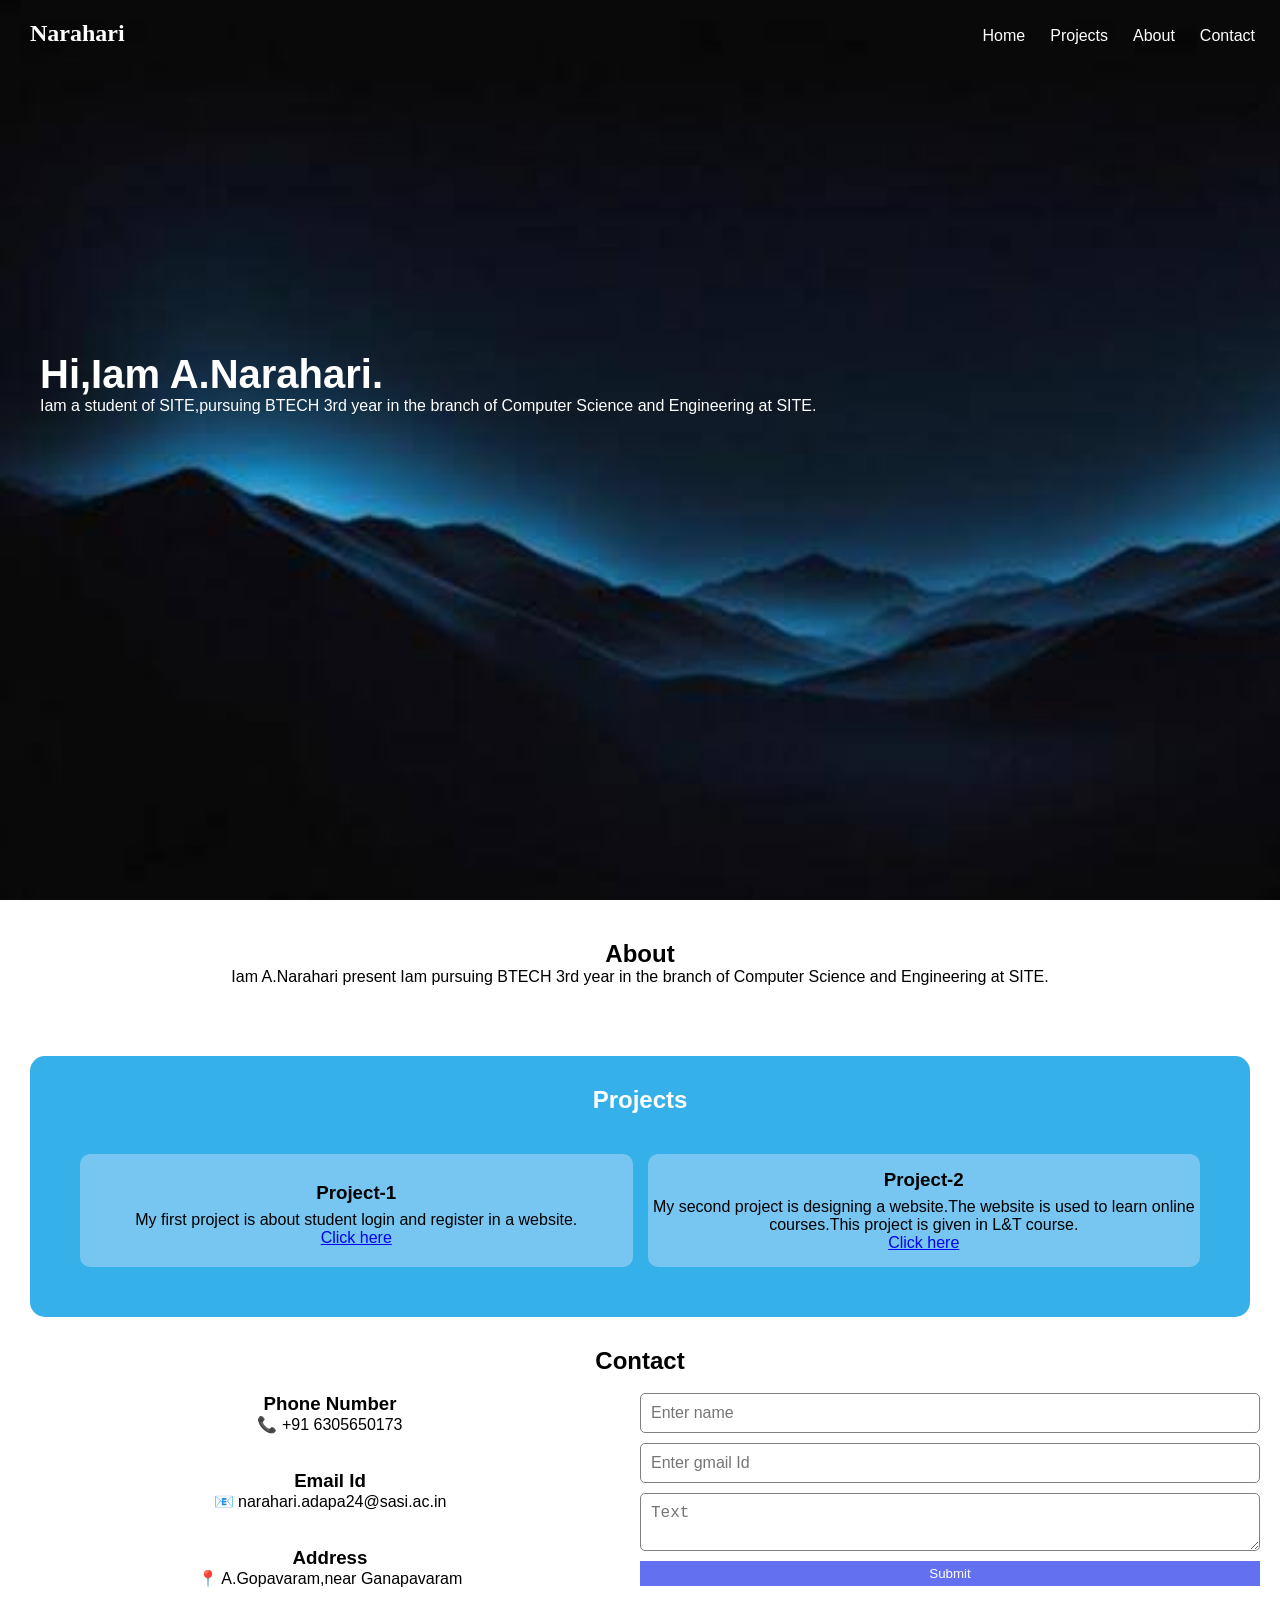
<file: index.html>
<!DOCTYPE html>
<html lang="en">
<head>
    <meta charset="UTF-8">
    <meta name="viewport" content="width=device-width, initial-scale=1.0">
    <title>Portfolio</title>
    <link rel="stylesheet" href="style1.css">
</head>
<body>
    <div class="img">
        <nav>
            <h1>Narahari</h1>
            <ul>
                <li><a href="#Home">Home</a></li>
                <li><a href="#projects">Projects</a></li>
                <li><a href="#About">About</a></li>
                <li><a href="#Contact">Contact</a></li>
            </ul>
        </nav>
        <section id="Home">
            <h2>Hi,Iam A.Narahari.</h2>
            <p>Iam a student of SITE,pursuing BTECH 3rd year in the branch of Computer Science and Engineering at SITE.</p>
        </section>
    </div>
    <section id="About">
        <h2>About</h2>
        <p>Iam A.Narahari present Iam pursuing BTECH 3rd year in the branch of Computer Science and Engineering at SITE.</p>
    </section>
    <section id="projects">
        <h2>Projects</h2>
        <div class="projects-container">
            <div class="Project-1">
                <h3>Project-1</h3>
                <p>My first project is about student login and register in a website.</p>
                <a href="https://student-dashboard-2026.web.app/">Click here</a>
            </div>
            <div class="Project-2">
                <h3>Project-2</h3>
                <p>My second project is designing a website.The website is used to learn online courses.This project is given in L&T course.</p>
                <a href="https://learnershub-2ae59.web.app/">Click here</a>
            </div>
        </div>
    </section>
    <section id="Contact">
        <h2>Contact</h2>
        <div class="contact-container">
            <div class="contact-1">
                <br>
                <h3>Phone Number</h3>
                <p>📞 +91 6305650173</p>
                <br><br>
                <h3>Email Id</h3>
                <p>📧 narahari.adapa24@sasi.ac.in</p><br><br>
                <h3>Address</h3>
                <p>📍 A.Gopavaram,near Ganapavaram</p>
            </div>
            <div class="contact-2">
                <br>
                <form>
                <input type="name" name="name" placeholder="Enter name" required>
                <input type="gmail" name="gmail" placeholder="Enter gmail Id" required>
                <textarea name="Tell Something.." placeholder="Text"></textarea>
                <button type="Submit">Submit</button>
                </form>
            </div>
        </div>
    </section>
</body>
</html>
</file>
<file: style1.css>
*{
    margin: 0;
}
nav{
    display: flex;
    justify-content: space-between;
    align-items: center;
}
.img{
    background-image: url("background.jpg");
    background-size: cover;
    min-height: 100vh;
}
nav h1{
    padding : 5px;
    padding-left: 30px;
    color: white;
    padding-top: 20px;
    font-family:cursive;
}
nav ul{
    display: flex;
    gap: 25px;
    list-style:none;
    padding-right: 25px;
    padding-top: 20px;
}
nav ul li a{
    text-decoration: none;
    color: white;
}
#Home{
    padding-top:300px ;
    padding-left: 40px;
    color: white;
    h2{
        font-size: 40px;
    }
}
#About{
    text-align: center;
    padding: 40px;
}
#projects{
    text-align: center;
    margin: 30px;
    background-color: rgb(54, 176, 233);
    border-radius: 15px;
    padding: 30px;
    h2{
        padding-bottom: 20px;
        color: white;
    }
}
.projects-container{
    display: grid;
    grid-template-columns: repeat(2,1fr);
    gap: 15px;
    padding: 20px;
}
.Project-1{
    background-color: rgb(119, 197, 241);
    padding-top: 28px;
    border-radius: 10px;
    h3{
        margin-bottom: 7px;
    }
}
.Project-1:hover{
    transform: translateY(-2px);
    transition: 0.2s;
}
.Project-2{
    background-color: rgb(119, 197, 241);
    padding-top: 15px;
    padding-bottom: 15px;
    border-radius: 10px;
    h3{
        margin-bottom: 7px;
    }
}
.Project-2:hover{
    transform: translateY(-2px);
    transition: 0.2s;
}
body{
    font-family: Arial, Helvetica, sans-serif;
}
#Contact{
    form{
        display: flex;
        flex-direction: column;
        gap: 10px;  
    }
    text-align: center;
    margin: 20px;
}
.contact-container{
    display: grid;
    grid-template-columns: repeat(2,1fr);
}
button{
    background-color: rgb(99, 113, 240);
    color: white;
    padding: 5px;
    border: none;
}
button:hover{
    transform:translateY(-2px) ;
    transition: 0.2s;
    background-color: blue
}
button:active{
    transform: translateY(2px);
    transition: 0.2s;
}
input,textarea{
    font-size: 16px;
    border-radius: 5px;
    border: 1px solid gray;
    padding: 10px;
}
@media(max-width:768px){
    nav{
        flex-direction: column;
    }
    .projects-container{
        grid-template-columns: 1fr;
    }
    .contact-container{
        grid-template-columns: 1fr;
    }
}
</file>
